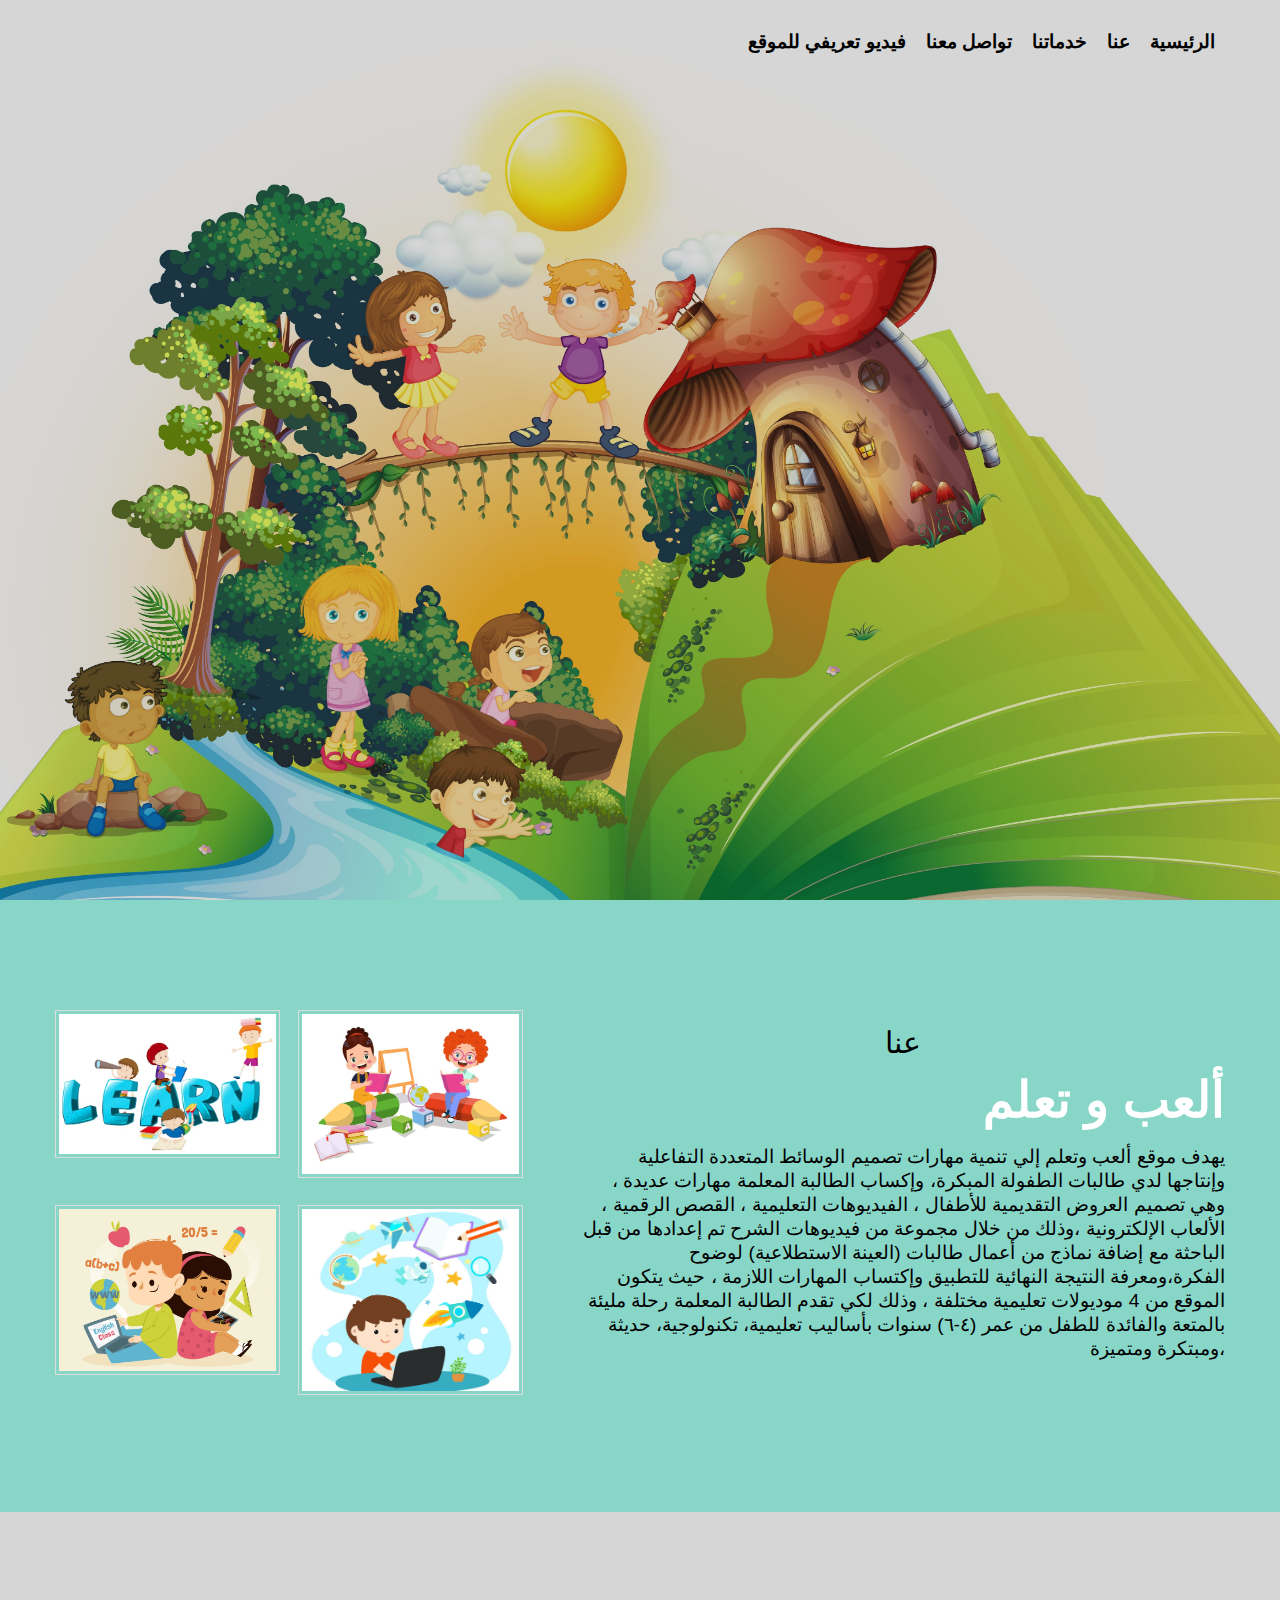
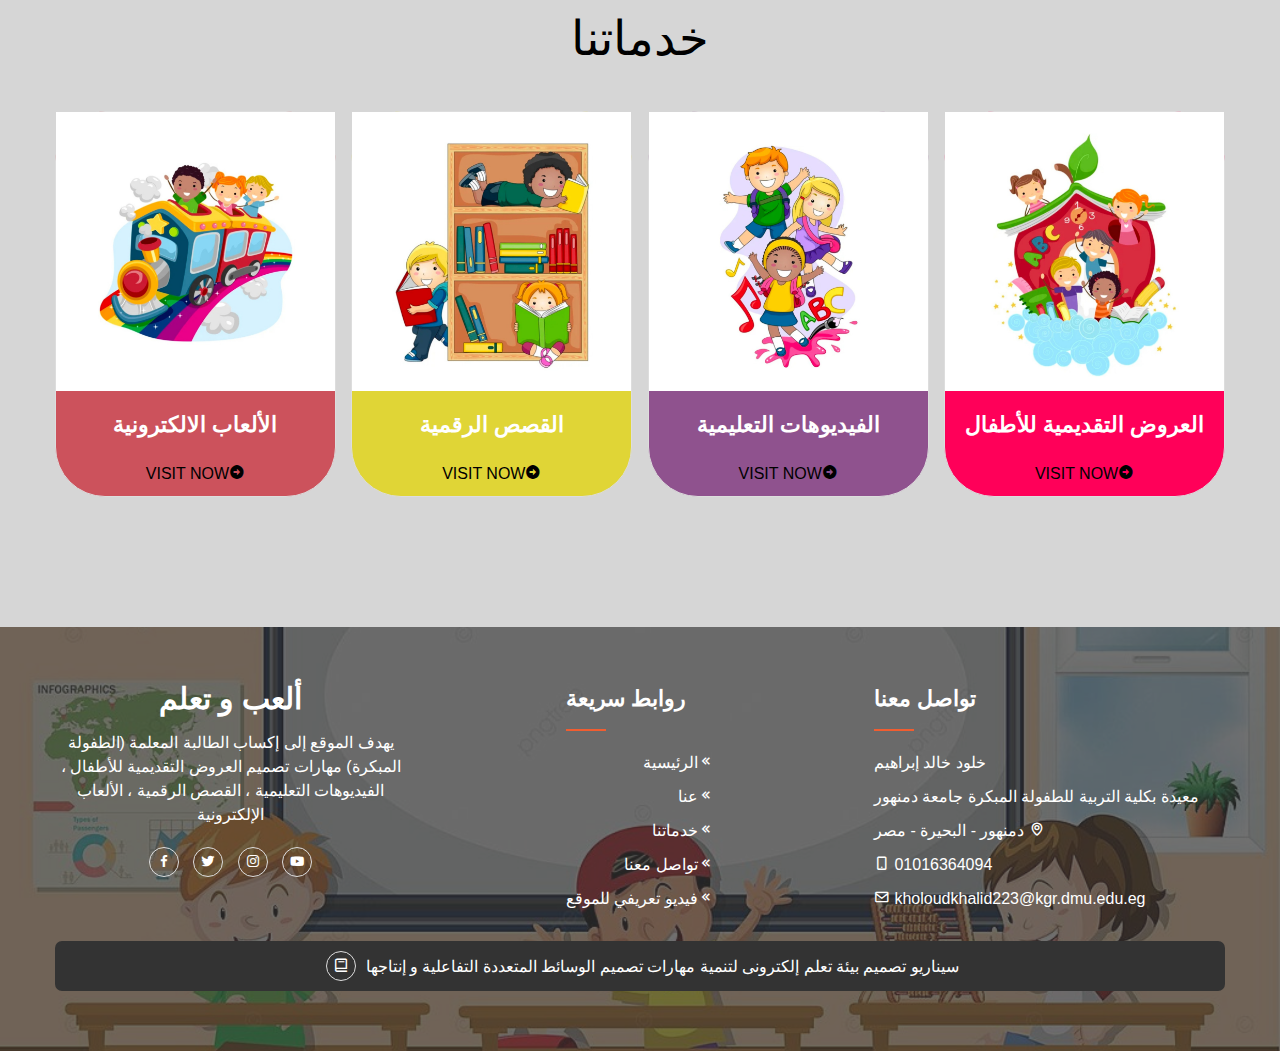
<file: index.html>
<!DOCTYPE html>
<html lang="en">

<head>
    <meta charset="UTF-8">
    <meta name="viewport" content="width=device-width, initial-scale=1.0">
    <title>ألعب و تعلم</title>
    <!--main style sheet-->
    <link rel="stylesheet" href="style.css">
    <meta http-equiv="X-UA-Compatible" content="IE=edge">
    <link href='https://unpkg.com/boxicons@2.1.4/css/boxicons.min.css' rel='stylesheet'>
</head>

<body>
    <!--Start Header-area-->

    <header class="header-area">
        <div class="container">
            <div class="header" style="direction: rtl;">
                <ul>
                    <li><a href="#Home" data-trans="Home">الرئيسية</a></li>
                    <li><a href="#About" data-trans="About Us">عنا</a></li>
                    <li><a href="#Packages" data-trans="Our Packages">خدماتنا</a></li>
                    <li><a href="#Footer" data-trans="Contact Us">تواصل معنا</a></li>
                    <li><a href="https://drive.google.com/file/d/1Joyrtr_Kj7HO9suCcjnVt-GCUegRH16y/view?usp=drivesdk" target="_blank" data-trans="Introductory video">فيديو تعريفي للموقع</a></li>
                </ul>
            </div>
        </div>
    </header>
    <!--End Header-area-->

    <!-- Start Bannar-area -->
    <section class="bannar-area" id="Home">
        <div class="container">
            <div class="img2"></div>
            <div class="bannar">
            </div>
        </div>
    </section>
    <!-- End Bannar-area -->

    <!-- Start About-area -->
    <section class="about-area" id="About">
        <div class="container">
            <div class="about">
                <div class="about-img">
                    <div class="single-about">
                        <img src="img/about-1.jpg" alt="">
                    </div>
                    <div class="single-about">
                        <img src="img/about-2.jpg" alt="">
                    </div>
                    <div class="single-about">
                        <img src="img/about-3.jpg" alt="">
                    </div>
                    <div class="single-about">
                        <img src="img/about-4.jpg" alt="">
                    </div>
                </div>
                <div class="about-content">
                    <span data-trans="4">عنا</span>
                    <h4 data-trans="5">ألعب و تعلم</h4>
                    <p data-trans="6">
                        يهدف موقع ألعب وتعلم إلي تنمية مهارات تصميم الوسائط المتعددة التفاعلية وإنتاجها لدي طالبات
                        الطفولة المبكرة، وإكساب الطالبة المعلمة مهارات عديدة
                        ، وهي تصميم العروض التقديمية للأطفال ،
                        الفيديوهات التعليمية ، القصص الرقمية ، الألعاب الإلكترونية
                        ،وذلك من خلال مجموعة من فيديوهات الشرح تم إعدادها من قبل الباحثة مع إضافة نماذج من أعمال
                        طالبات (العينة الاستطلاعية) لوضوح الفكرة،ومعرفة النتيجة النهائية للتطبيق وإكتساب المهارات اللازمة ، حيث يتكون
                        الموقع من 4 موديولات تعليمية مختلفة
                        ، وذلك لكي تقدم الطالبة المعلمة رحلة مليئة بالمتعة والفائدة للطفل من عمر (٤-٦) سنوات بأساليب
                        تعليمية، تكنولوجية، حديثة ،ومبتكرة ومتميزة
                    </p>
                    <p data-trans="7"></p>
                </div>
            </div>
        </div>
    </section>
    <!-- End About-area -->

    <!-- Start Packages-area -->
    <section class="package-area" id="Packages">
        <div class="container">
            <div class="section-title">
                <p data-trans="11">خدماتنا</p>
            </div>
            <div class="packages">
                <div class="single-package" style="background-color: #cc525c;color: white; flex-basis: 24%;">
                    <img src="img/games.png" alt="">
                    <h4 data-trans="13">الألعاب الالكترونية</h4>
                    <a href="games.html" style="color: black;">Visit Now<i class='bx bxs-right-arrow-circle'></i></a>
                </div>
                <div class="single-package" style="background-color: #e0d536;color: white; flex-basis: 24%;">
                    <img src="img/digital stories.png" alt="">
                    <h4 data-trans="13">القصص الرقمية</h4>
                    <a href="stories.html" style="color: black;">Visit Now<i class='bx bxs-right-arrow-circle'></i></a>
                </div>
                <div class="single-package" style="background-color: #8f528e;color: white; flex-basis: 24%;">
                    <img src="img/educational videos.png" alt="">
                    <h4 data-trans="13">الفيديوهات التعليمية</h4>
                    <a href="videos.html" style="color: black;">Visit Now<i class='bx bxs-right-arrow-circle'></i></a>
                </div>
                <div class="single-package" style="background-color: #ff0059;color: white; flex-basis: 24%;">
                    <img src="img/presentations.png" alt="">
                    <h4 data-trans="13">العروض التقديمية للأطفال</h4>
                    <a href="Presentations.html" style="color: black;">Visit Now<i
                            class='bx bxs-right-arrow-circle'></i></a>
                </div>
            </div>
        </div>
    </section>
    <!-- End Packages-area -->

    <!-- Start footer-area -->
    <footer class="footer-area" id="Footer">
        <div class="container">
            <div class="footer">
                <div class="single-footer">
                    <h2 data-trans="21">ألعب و تعلم</h2>
                    <p data-trans="19">يهدف الموقع إلى إكساب الطالبة المعلمة (الطفولة المبكرة) مهارات تصميم العروض التقديمية للأطفال ،
                        الفيديوهات التعليمية ، القصص الرقمية ، الألعاب الإلكترونية</p>
                    <div class="footer-social">
                        <a href="https://www.facebook.com/kholod.khaled.393950?mibextid=vk8aRt" target="_blank">
                            <i class='bx bxl-facebook'></i>
                        </a>
                        <a href="https://x.com/Kholoud93347160?t=yGbBe8xiLtDwp_ZoQj2hbQ&s=08" target="_blank">
                            <i class='bx bxl-twitter'></i>
                        </a>
                        <a href="https://instagram.com/kholoud_khalid223?igshid=OGQ5ZDc2ODk2ZA==" target="_blank">
                            <i class='bx bxl-instagram'></i>
                        </a>
                        <a href="https://youtube.com/@kh-lwm-kgr?si=tAsbT0WhSsWoIZA2" target="_blank">
                            <i class='bx bxl-youtube'></i>
                        </a>
                    </div>
                </div>
                <div class="single-footer">
                    <h4 data-trans="22">روابط سريعة</h4>
                    <ul style="text-align: right;">
                        <li><a href="#Home">الرئيسية<i class='bx bx-chevrons-left'></i></a></li>
                        <li><a href="#About">عنا<i class='bx bx-chevrons-left'></i></a></li>
                        <li><a href="#Packages">خدماتنا<i class='bx bx-chevrons-left'></i></a></li>
                        <li><a href="#Footer">تواصل معنا<i class='bx bx-chevrons-left'></i></a></li>
                        <li><a href="https://drive.google.com/file/d/1Joyrtr_Kj7HO9suCcjnVt-GCUegRH16y/view?usp=drivesdk" target="_blank" data-trans="Introductory video">فيديو تعريفي للموقع<i class='bx bx-chevrons-left'></i></a></li>
                    </ul>
                </div>
                <div class="single-footer">
                    <h4 data-trans="24">تواصل معنا</h4>
                    <ul>
                        <li>خلود خالد إبراهيم</li>
                        <li>معيدة بكلية التربية للطفولة المبكرة جامعة دمنهور</li>
                        <li>دمنهور - البحيرة - مصر <i class='bx bx-map'></i></li>
                        <li><i class='bx bx-mobile-alt'></i> 01016364094</li>
                        <li><i class='bx bx-envelope'></i> kholoudkhalid223@kgr.dmu.edu.eg</li>
                    </ul>
                </div>
            </div>
            <p class="copy" style="direction: rtl;"> سيناريو تصميم بيئة تعلم إلكترونى لتنمية مهارات تصميم الوسائط المتعددة التفاعلية و إنتاجها
                <a style="color: #fff;
                border: 1px solid #ddd;
                width: 30px;
                height: 30px;
                line-height: 30px;
                display: inline-block;
                border-radius: 50%;
                margin: 0 5px;" href="https://drive.google.com/file/d/1HTTnBUhbffhGqlJY2qFpBCZoE640VE4h/view?usp=drive_link"
                    target="_blank">
                    <i class='bx bx-book'></i>
                </a>
            </p>
        </div>
    </footer>
    <!-- End footer-area -->
</body>

</html>
</file>
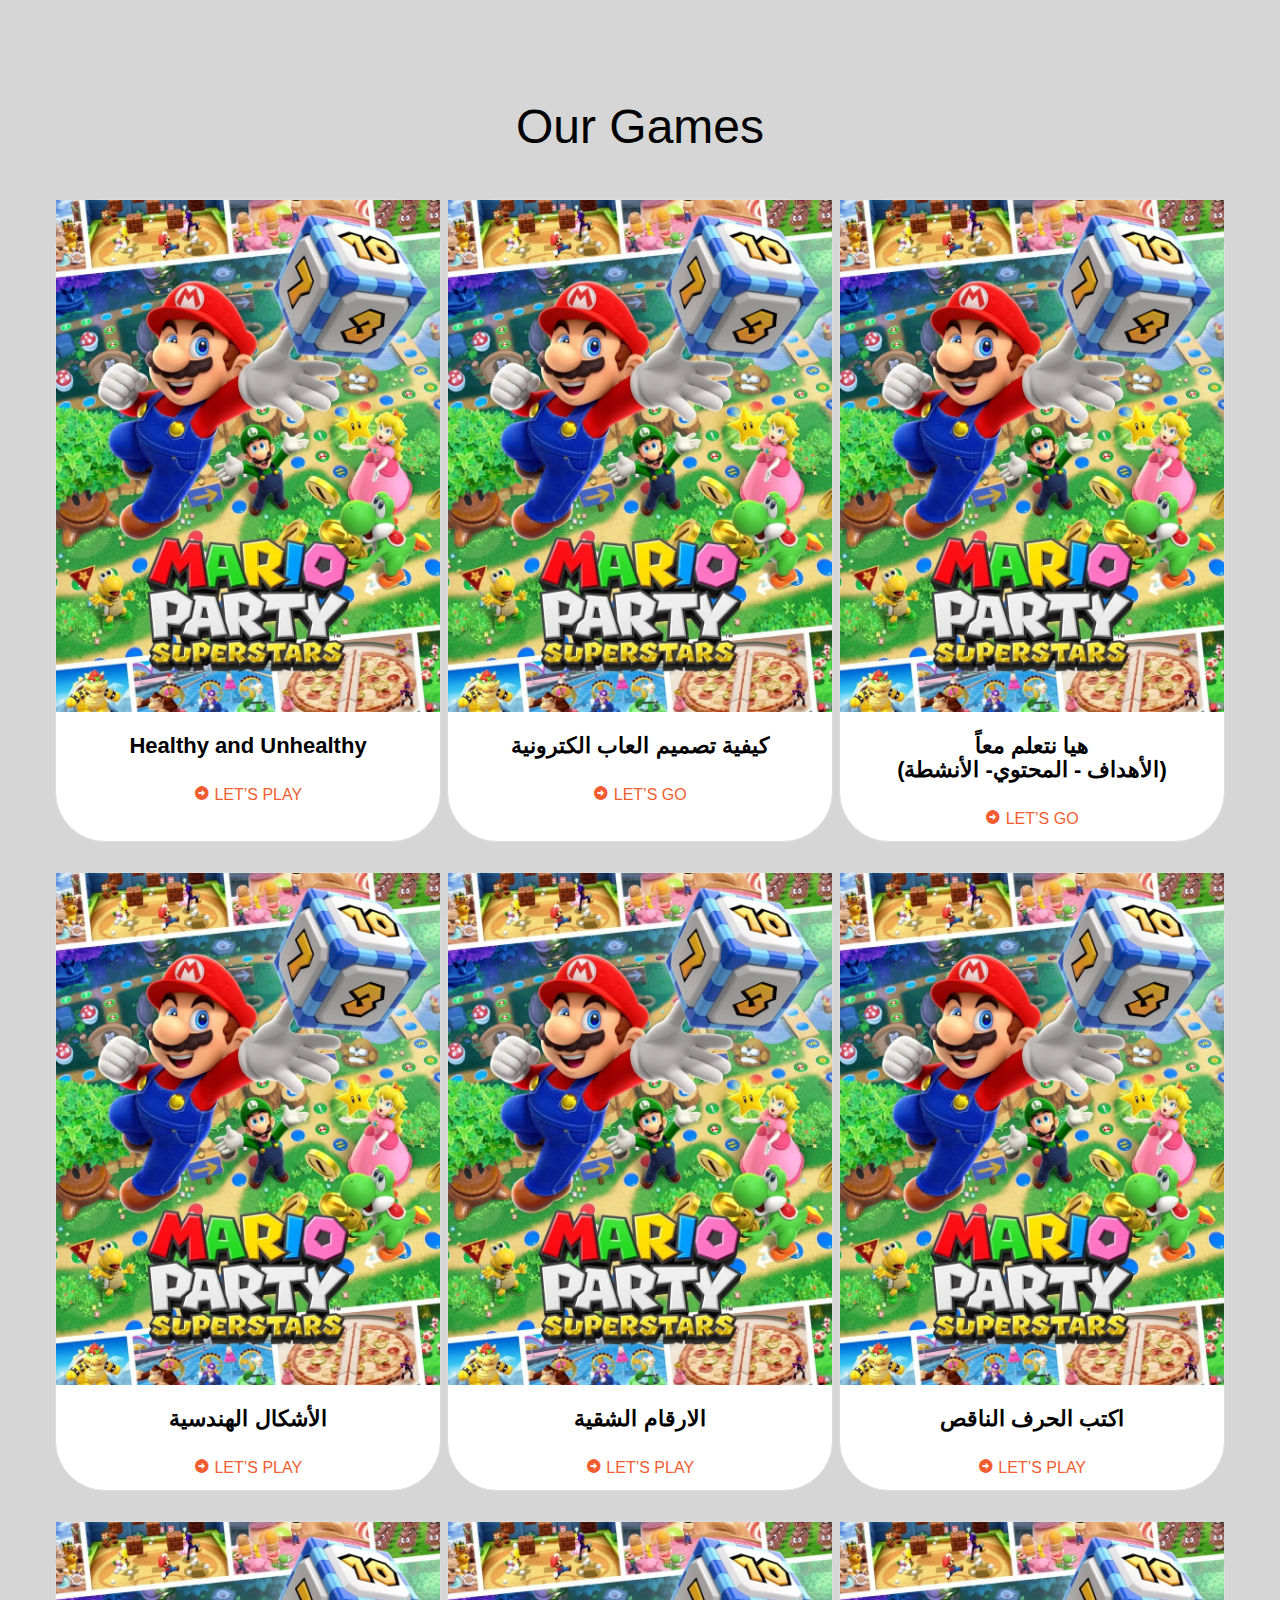
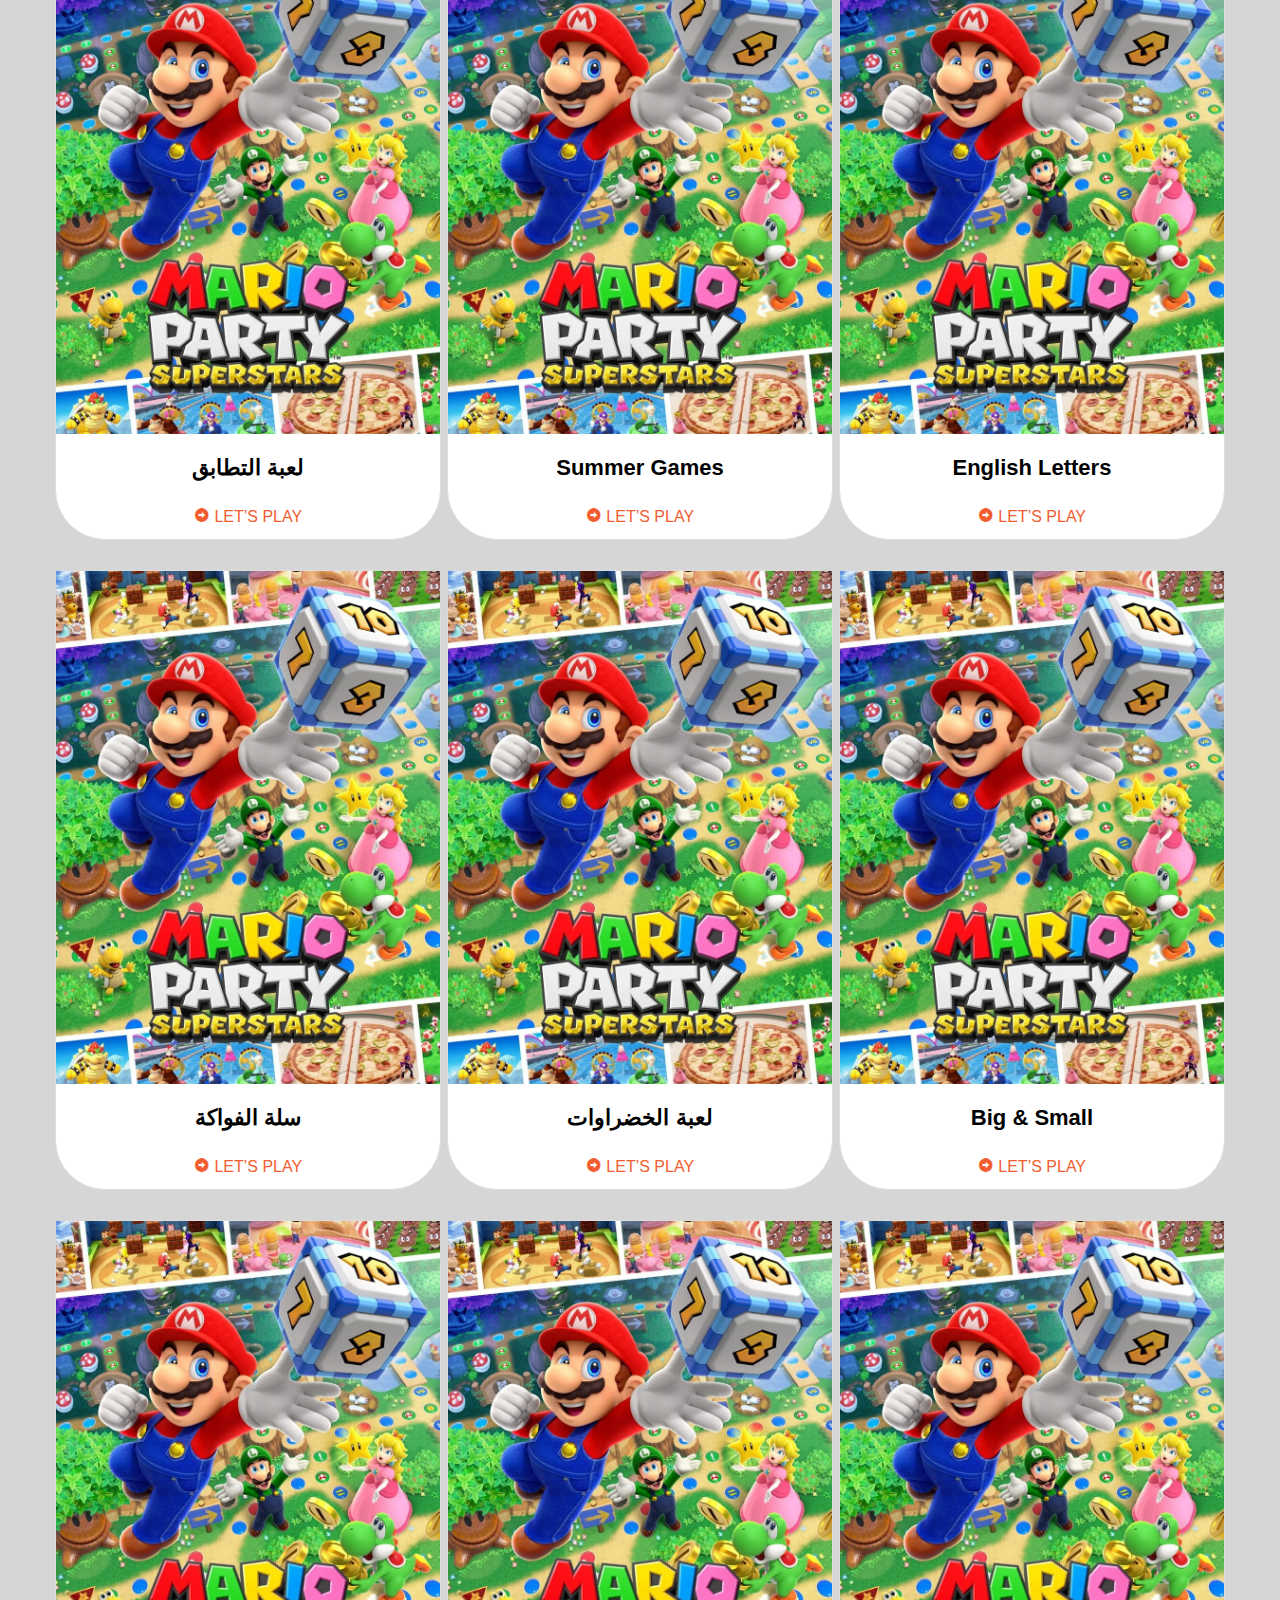
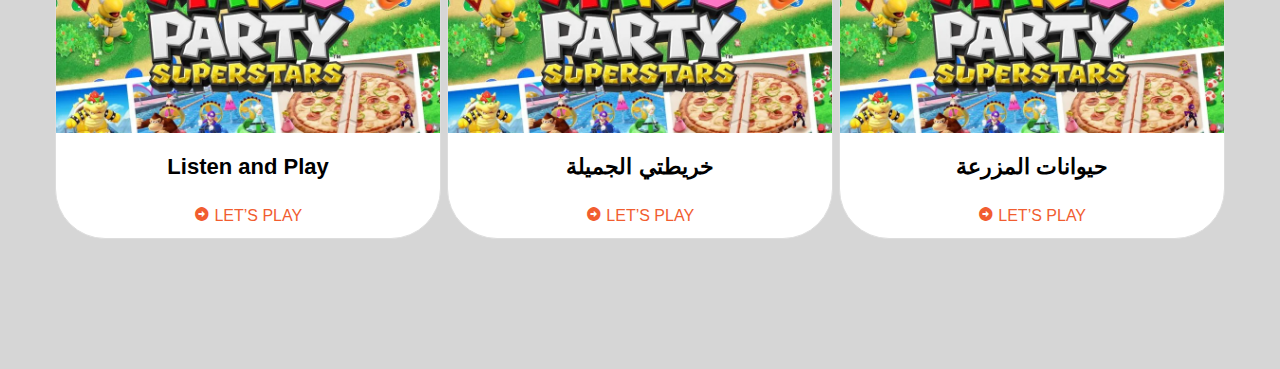
<file: games.html>
<!DOCTYPE html>
<html lang="en">

<head>
    <meta charset="UTF-8">
    <meta name="viewport" content="width=device-width, initial-scale=1.0">
    <title>Games</title>
        <!--main style sheet-->
        <link rel="stylesheet" href="style.css">
        <meta http-equiv="X-UA-Compatible" content="IE=edge">
        <link href='https://unpkg.com/boxicons@2.1.4/css/boxicons.min.css' rel='stylesheet'>
</head>

<body style="direction: rtl;">
    <!--Start Games-Area -->
    <section class="package-area" id="Packages">
        <div class="container">
            <div class="section-title">
                <p data-trans="11">Our Games</p>
            </div>
            <div class="packages">
                <div class="single-package">
                    <img src="img/game-cover.webp" alt="">
                    <h4>هيا نتعلم معاً <br>
                        (الأهداف - المحتوي- الأنشطة)</h4>
                    <a target="_blank" 
                        href="https://drive.google.com/file/d/1HNR30OmfZHfqM8WhanAarcYnqZce0Pth/view?usp=drive_link">Let’s Go
                        <i class='bx bxs-right-arrow-circle'></i></a>
                </div>
                <div class="single-package">
                    <img src="img/game-cover.webp" alt="">
                    <h4>كيفية تصميم العاب الكترونية</h4>
                    <a target="_blank" href="https://youtu.be/mSo4OCktDo8?si=AOH9CPbkIKxaxmnq">Let’s Go
                        <i class='bx bxs-right-arrow-circle'></i></a>
                </div>
                <div class="single-package">
                    <img src="img/game-cover.webp" alt="">
                    <h4>Healthy and Unhealthy</h4>
                    <a target="_blank" href="https://wordwall.net/ar/embed/bbcf0f201bef4780976a0bf39fc0c984?themeId=52&templateId=2&fontStackId=2">Let’s Play
                        <i class='bx bxs-right-arrow-circle'></i></a>
                </div>
                <div class="single-package">
                    <img src="img/game-cover.webp" alt="">
                    <h4>اكتب الحرف الناقص</h4>
                    <a target="_blank" href="https://wordwall.net/embed/87bbcce315074f4f8c25488dc11e3fb7?themeId=21&templateId=69&fontStackId=0">Let’s Play
                        <i class='bx bxs-right-arrow-circle'></i></a>
                </div>
                <div class="single-package">
                    <img src="img/game-cover.webp" alt="">
                    <h4>الارقام الشقية</h4>
                    <a target="_blank" href="https://wordwall.net/embed/7eae04a44af64dea9202741d1acb62a6?themeId=58&templateId=46&fontStackId=0">Let’s Play
                        <i class='bx bxs-right-arrow-circle'></i></a>
                </div>
                <div class="single-package">
                    <img src="img/game-cover.webp" alt="">
                    <h4>الأشكال الهندسية</h4>
                    <a target="_blank" href="https://wordwall.net/ar/resource/70500885">Let’s Play
                        <i class='bx bxs-right-arrow-circle'></i></a>
                </div>
                <div class="single-package">
                    <img src="img/game-cover.webp" alt="">
                    <h4>English Letters</h4>
                    <a target="_blank" href="https://wordwall.net/ar/embed/2524d682ca25414c8479e34f77b90e58?themeId=46&templateId=73&fontStackId=0">Let’s Play
                        <i class='bx bxs-right-arrow-circle'></i></a>
                </div>
                <div class="single-package">
                    <img src="img/game-cover.webp" alt="">
                    <h4>Summer Games</h4>
                    <a target="_blank" href="https://wordwall.net/resource/70533262">Let’s Play
                        <i class='bx bxs-right-arrow-circle'></i></a>
                </div>
                <div class="single-package">
                    <img src="img/game-cover.webp" alt="">
                    <h4>لعبة التطابق</h4>
                    <a target="_blank" href="https://wordwall.net/embed/b1a8c08ad94d4f8baed72489d3ed0c70?themeId=42&templateId=25&fontStackId=1">Let’s Play
                        <i class='bx bxs-right-arrow-circle'></i></a>
                </div>
                <div class="single-package">
                    <img src="img/game-cover.webp" alt="">
                    <h4>Big & Small</h4>
                    <a target="_blank" href="https://wordwall.net/ar/embed/30ca0c2724e745778c72cafcb3e75fa2?themeId=52&templateId=2&fontStackId=0">Let’s Play
                        <i class='bx bxs-right-arrow-circle'></i></a>
                </div>
                <div class="single-package">
                    <img src="img/game-cover.webp" alt="">
                    <h4>لعبة الخضراوات</h4>
                    <a target="_blank" href="https://wordwall.net/ar/embed/b5432d9aaee9431eb9f7971e7029baf3?themeId=52&templateId=38&fontStackId=0">Let’s Play
                        <i class='bx bxs-right-arrow-circle'></i></a>
                </div>
                <div class="single-package">
                    <img src="img/game-cover.webp" alt="">
                    <h4>سلة الفواكة</h4>
                    <a target="_blank" href="https://wordwall.net/ar/resource/70857964">Let’s Play
                        <i class='bx bxs-right-arrow-circle'></i></a>
                </div>
                <div class="single-package">
                    <img src="img/game-cover.webp" alt="">
                    <h4>حيوانات المزرعة</h4>
                    <a target="_blank" href="https://wordwall.net/ar/embed/d748c5716de6458a9120e2d251aff525?themeId=51&templateId=2&fontStackId=0">Let’s Play
                        <i class='bx bxs-right-arrow-circle'></i></a>
                </div>
                <div class="single-package">
                    <img src="img/game-cover.webp" alt="">
                    <h4>خريطتي الجميلة</h4>
                    <a target="_blank" href="https://wordwall.net/ar/embed/a3dafbc905854a55b07de5131c512fcb?themeId=41&templateId=22&fontStackId=0">Let’s Play
                        <i class='bx bxs-right-arrow-circle'></i></a>
                </div>
                <div class="single-package">
                    <img src="img/game-cover.webp" alt="">
                    <h4>Listen and Play</h4>
                    <a target="_blank" href="https://wordwall.net/ar/embed/028c6de727c44b54920782b3e1245a23?themeId=52&templateId=46&fontStackId=0">Let’s Play
                        <i class='bx bxs-right-arrow-circle'></i></a>
                </div>
            </div>
        </div>
    </section>
    <!--End Games-Area -->


</body>

</html>
</file>
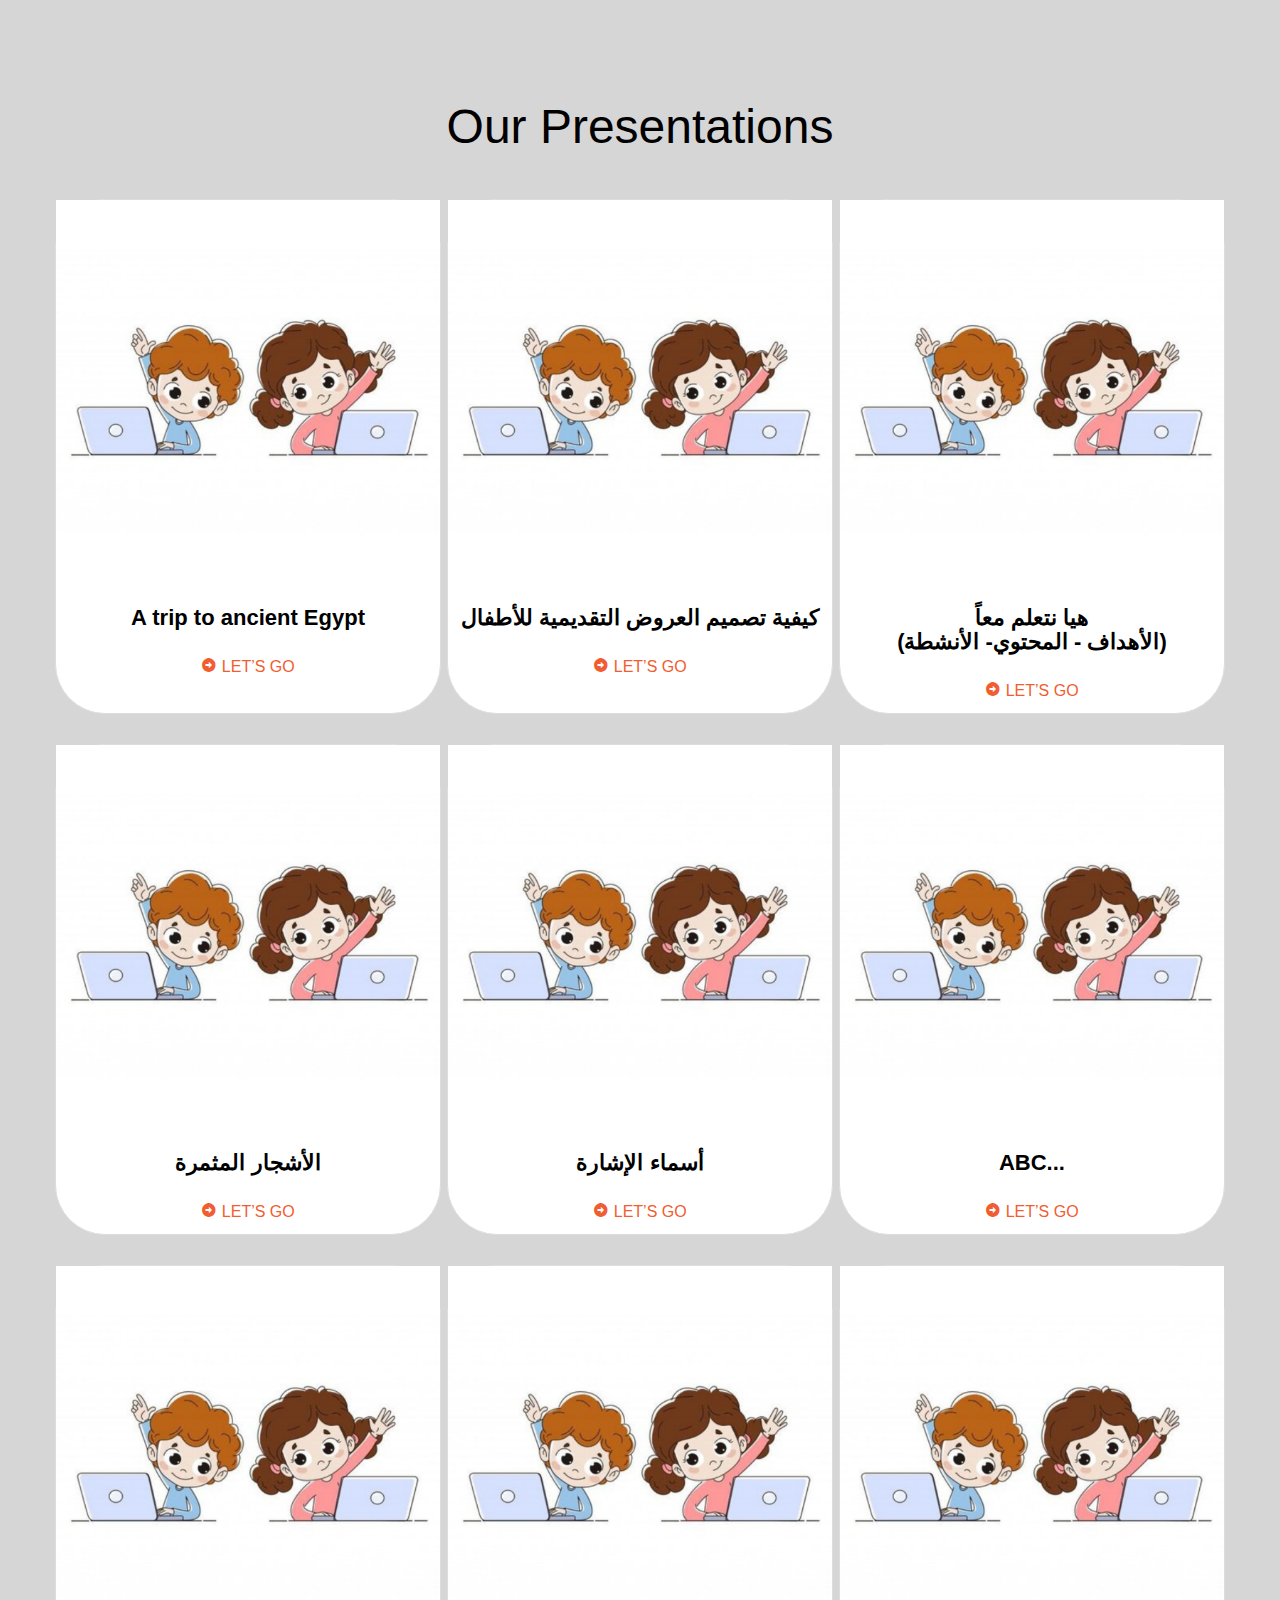
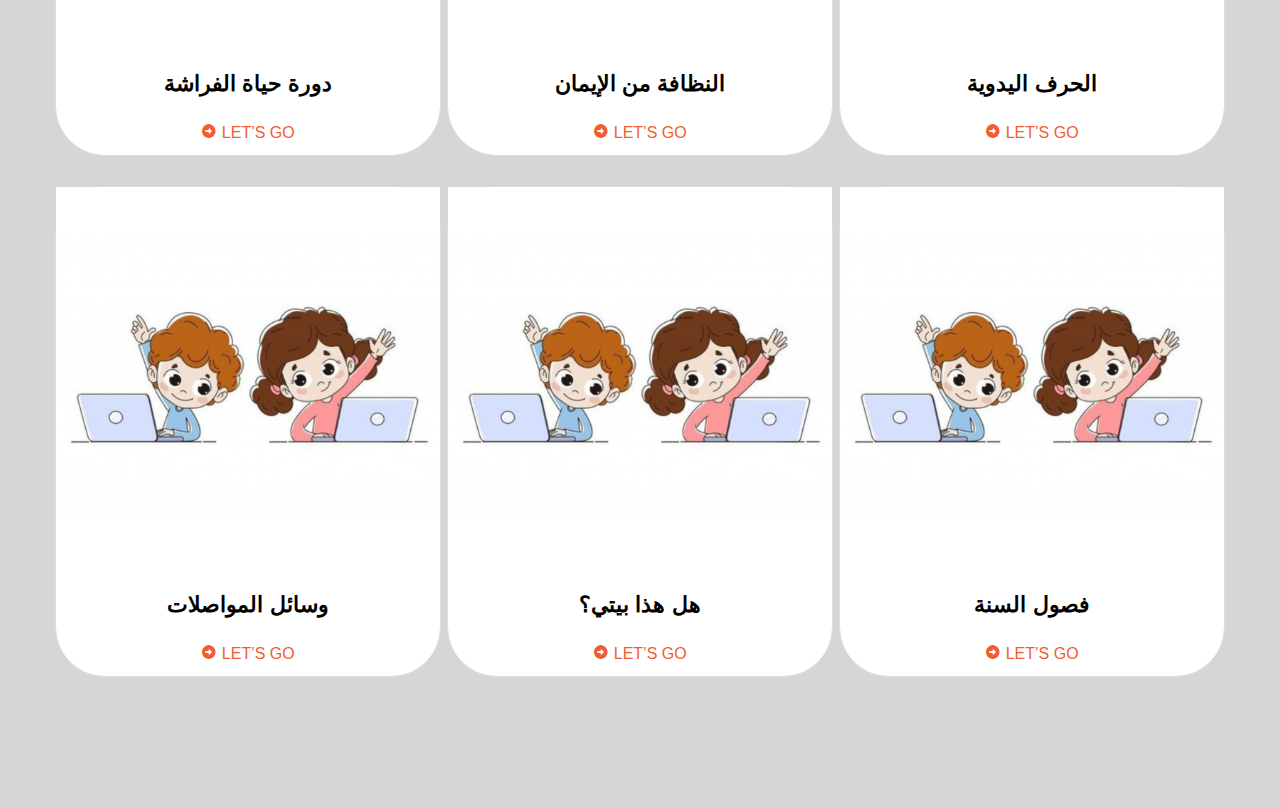
<file: Presentations.html>
<!DOCTYPE html>
<html lang="en">

<head>
    <meta charset="UTF-8">
    <meta name="viewport" content="width=device-width, initial-scale=1.0">
    <title>Presentations</title>
    <!--main style sheet-->
    <link rel="stylesheet" href="style.css">
    <meta http-equiv="X-UA-Compatible" content="IE=edge">
    <link href='https://unpkg.com/boxicons@2.1.4/css/boxicons.min.css' rel='stylesheet'>
</head>

<body style="direction: rtl;">
    <!--Start Presentations-Area -->
    <section class="package-area" id="Packages">
        <div class="container">
            <div class="section-title">
                <p data-trans="11">Our Presentations</p>
            </div>
            <div class="packages">
                <div class="single-package">
                    <img src="img/presentations-cover.png" alt="">
                    <h4>هيا نتعلم معاً <br>
                        (الأهداف - المحتوي- الأنشطة)</h4>
                    <a target="_blank"
                        href="https://drive.google.com/file/d/1HGlCU_vyTzejsrFtVS4-0kYvVvIjb7Ov/view?usp=drive_link">Let’s Go
                        <i class='bx bxs-right-arrow-circle'></i></a>
                </div>
                <div class="single-package">
                    <img src="img/presentations-cover.png" alt="">
                    <h4>كيفية تصميم العروض التقديمية للأطفال</h4>
                    <a target="_blank" href="https://youtu.be/sHI4RgN8mls?si=O3UPru62qWjcPtu9">Let’s Go
                        <i class='bx bxs-right-arrow-circle'></i></a>
                </div>
                <div class="single-package">
                    <img src="img/presentations-cover.png" alt="">
                    <h4>A trip to ancient Egypt</h4>
                    <a href="https://docs.google.com/presentation/d/1bR7opguFXKMF28KVgy-iJnSNZbpKZR__/edit?usp=drive_link&ouid=101078263702629417417&rtpof=true&sd=true">Let’s Go
                        <i class='bx bxs-right-arrow-circle'></i></a>
                </div>
                <div class="single-package">
                    <img src="img/presentations-cover.png" alt="">
                    <h4>...ABC</h4>
                    <a href="https://docs.google.com/presentation/d/1b8DQtg_pnn6iCI8foHRlfkQm_RJCOABS/edit?usp=drive_link">Let’s Go
                        <i class='bx bxs-right-arrow-circle'></i></a>
                </div>
                <div class="single-package">
                    <img src="img/presentations-cover.png" alt="">
                    <h4>أسماء الإشارة</h4>
                    <a href="https://docs.google.com/presentation/d/1bK7htlafJWfG_XFuKN1L_1uFJqOPrPGH/edit?usp=drive_link">Let’s Go
                        <i class='bx bxs-right-arrow-circle'></i></a>
                </div>
                <div class="single-package">
                    <img src="img/presentations-cover.png" alt="">
                    <h4>الأشجار المثمرة</h4>
                    <a href="https://docs.google.com/presentation/d/1b8rwyjOh4YQexxC5x9ePiH8zMI-2s6uj/edit?usp=drive_link">Let’s Go
                        <i class='bx bxs-right-arrow-circle'></i></a>
                </div>
                <div class="single-package">
                    <img src="img/presentations-cover.png" alt="">
                    <h4>الحرف اليدوية</h4>
                    <a href="https://docs.google.com/presentation/d/1bEDeMWoV41TbsrzfnJM1DzsWvOkTtU7J/edit?usp=drive_link">Let’s Go
                        <i class='bx bxs-right-arrow-circle'></i></a>
                </div>
                <div class="single-package">
                    <img src="img/presentations-cover.png" alt="">
                    <h4>النظافة من الإيمان</h4>
                    <a href="https://docs.google.com/presentation/d/1bKGf8_VEw6q1f4QilDUkxM2p2-gomlJf/edit?usp=drive_link">Let’s Go
                        <i class='bx bxs-right-arrow-circle'></i></a>
                </div>
                <div class="single-package">
                    <img src="img/presentations-cover.png" alt="">
                    <h4>دورة حياة الفراشة</h4>
                    <a href="https://docs.google.com/presentation/d/1b5REJEvgWzhJTn7CoJt4wXAR28mFtLVo/edit?usp=drive_link">Let’s Go
                        <i class='bx bxs-right-arrow-circle'></i></a>
                </div>
                <div class="single-package">
                    <img src="img/presentations-cover.png" alt="">
                    <h4>فصول السنة</h4>
                    <a href="https://docs.google.com/presentation/d/1bEjhbJ851elE6gKPzQmwTQjHOPDqYPTe/edit?usp=drive_link">Let’s Go
                        <i class='bx bxs-right-arrow-circle'></i></a>
                </div>
                <div class="single-package">
                    <img src="img/presentations-cover.png" alt="">
                    <h4>هل هذا بيتي؟</h4>
                    <a href="https://docs.google.com/presentation/d/1bQXFSiCtBS-jCTk4y_RptQVzpgI4oj1h/edit?usp=drive_link">Let’s Go
                        <i class='bx bxs-right-arrow-circle'></i></a>
                </div>
                <div class="single-package">
                    <img src="img/presentations-cover.png" alt="">
                    <h4>وسائل المواصلات</h4>
                    <a href="https://docs.google.com/presentation/d/1axr3itvyH-ExEtr81njVPYd_K0QTLZlg/edit?usp=drive_link">Let’s Go
                        <i class='bx bxs-right-arrow-circle'></i></a>
                </div>
            </div>
        </div>
    </section>
    <!--End Presentations-Area -->


</body>

</html>
</file>
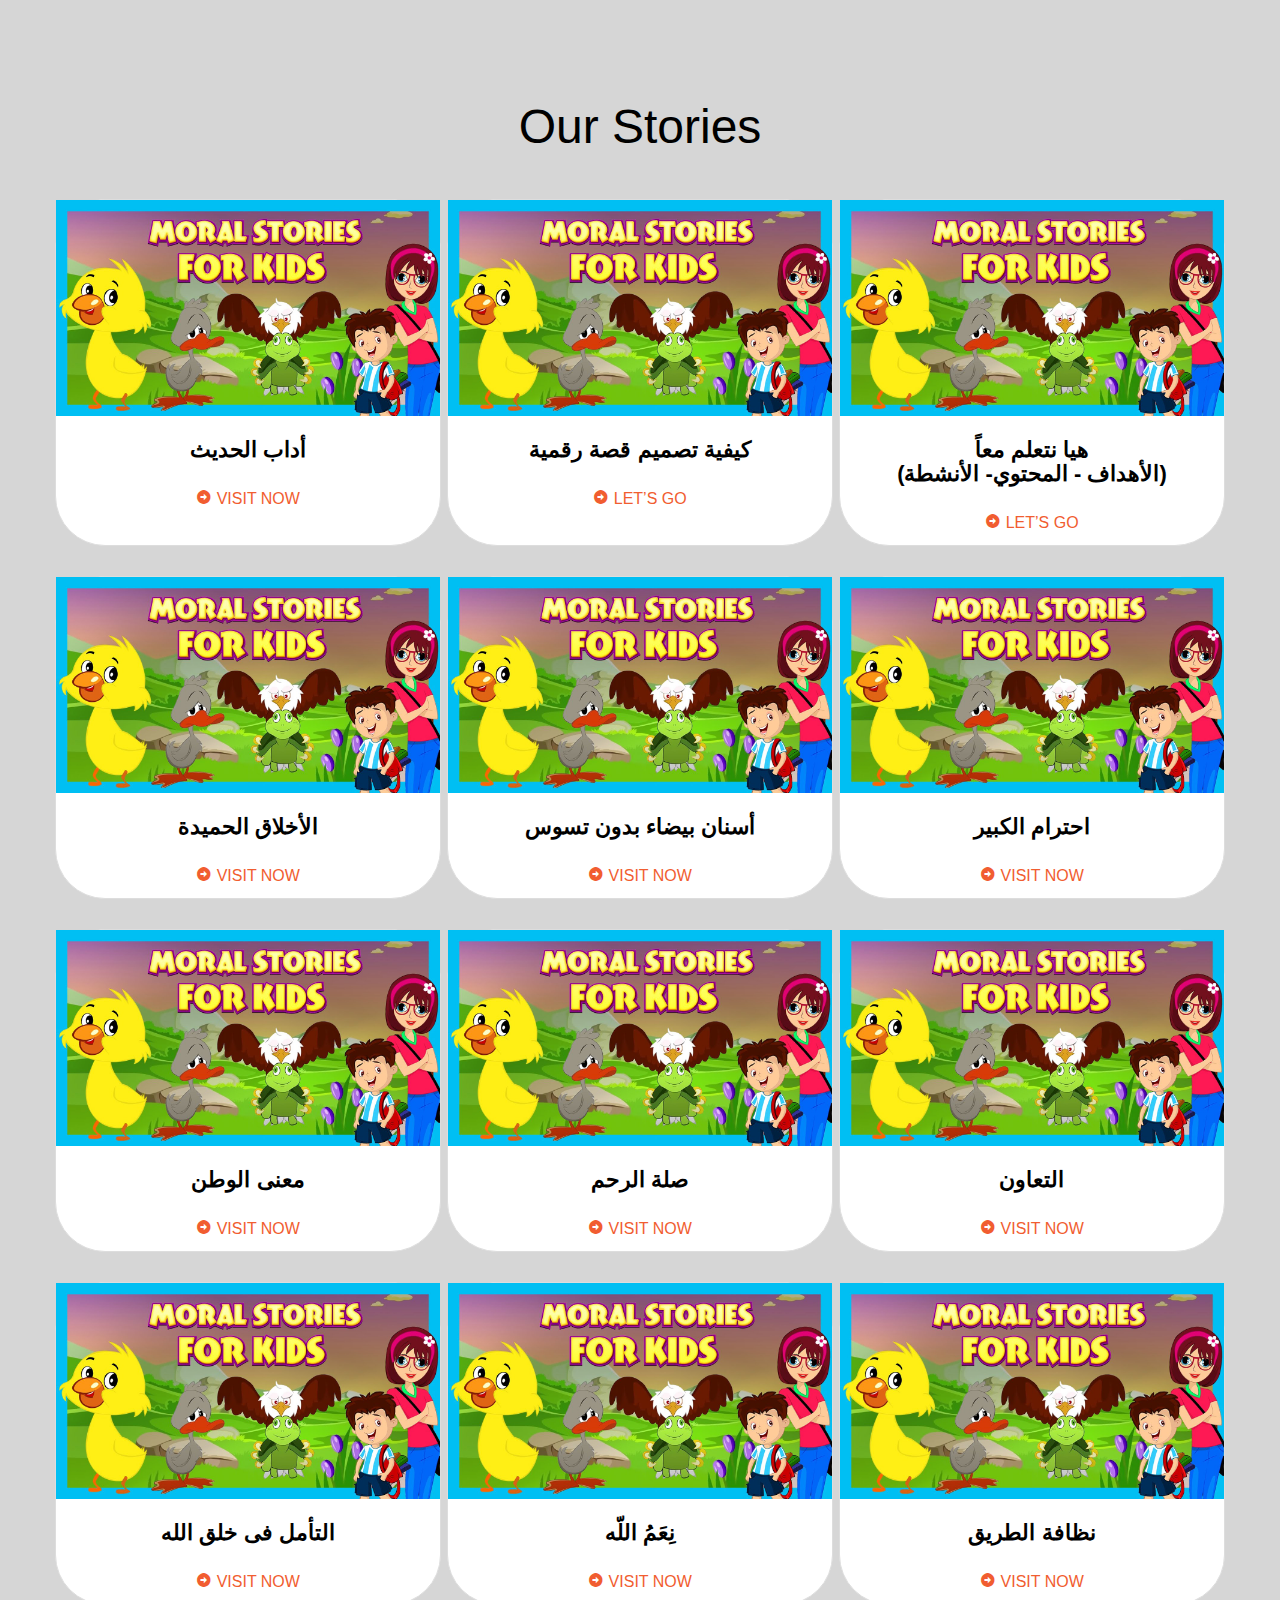
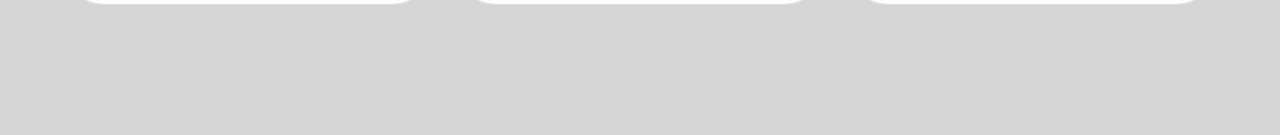
<file: stories.html>
<!DOCTYPE html>
<html lang="en">

<head>
    <meta charset="UTF-8">
    <meta name="viewport" content="width=device-width, initial-scale=1.0">
    <title>Digital Stories</title>
        <!--main style sheet-->
        <link rel="stylesheet" href="style.css">
        <meta http-equiv="X-UA-Compatible" content="IE=edge">
        <link href='https://unpkg.com/boxicons@2.1.4/css/boxicons.min.css' rel='stylesheet'>
</head>

<body style="direction: rtl;">
    <!--Start Stories-Area -->
    <section class="package-area" id="Packages">
        <div class="container">
            <div class="section-title">
                <p data-trans="11">Our Stories</p>
            </div>
            <div class="packages">
                <div class="single-package">
                    <img src="img/story-cover.jpg" alt="">
                    <h4>هيا نتعلم معاً <br>
                        (الأهداف - المحتوي- الأنشطة)</h4>
                    <a target="_blank" 
                        href="https://drive.google.com/file/d/1HEK6aTjE0GrwNkB31hN5f0eBUejcLz3p/view?usp=drive_link">Let’s Go
                        <i class='bx bxs-right-arrow-circle'></i></a>
                </div>
                <div class="single-package">
                    <img src="img/story-cover.jpg" alt="">
                    <h4>كيفية تصميم قصة رقمية</h4>
                    <a target="_blank" href="https://youtu.be/4Vvdy8uLqY8?si=YoHONSiCcF40Bgza">Let’s Go
                        <i class='bx bxs-right-arrow-circle'></i></a>
                </div>
                <div class="single-package">
                    <img src="img/story-cover.jpg" alt="">
                    <h4>أداب الحديث</h4>
                    <a href="https://drive.google.com/file/d/17rxBdOFX3IzXTFxrtKISMKtUn9PoLK-p/view?usp=drive_link">Visit Now
                        <i class='bx bxs-right-arrow-circle'></i></a>
                </div>
                <div class="single-package">
                    <img src="img/story-cover.jpg" alt="">
                    <h4>احترام الكبير</h4>
                    <a href="https://drive.google.com/file/d/17vlQ3x6CcizdAh672Xk_ufpg2ZT8Iabp/view?usp=drive_link">Visit Now
                        <i class='bx bxs-right-arrow-circle'></i></a>
                </div>
                <div class="single-package">
                    <img src="img/story-cover.jpg" alt="">
                    <h4>أسنان بيضاء بدون تسوس</h4>
                    <a href="https://drive.google.com/file/d/17xCUa5GBbTGBomLaNVw8P4-LNTrD8ZoA/view?usp=drive_link">Visit Now
                        <i class='bx bxs-right-arrow-circle'></i></a>
                </div>
                <div class="single-package">
                    <img src="img/story-cover.jpg" alt="">
                    <h4>الأخلاق الحميدة</h4>
                    <a href="https://drive.google.com/file/d/17sALiurzdPdIAwnU3JTmOpQiINyCX36k/view?usp=drive_link">Visit Now
                        <i class='bx bxs-right-arrow-circle'></i></a>
                </div>
                <div class="single-package">
                    <img src="img/story-cover.jpg" alt="">
                    <h4>التعاون</h4>
                    <a href="https://drive.google.com/file/d/17xAn5j1Uf58ZOzykLJjIy-My1bx8A_LQ/view?usp=drive_link">Visit Now
                        <i class='bx bxs-right-arrow-circle'></i></a>
                </div>
                <div class="single-package">
                    <img src="img/story-cover.jpg" alt="">
                    <h4>صلة الرحم</h4>
                    <a href="https://drive.google.com/file/d/17pCisRhi1gNTHhiEcu7KzsSYgHK-8yWd/view?usp=drive_link">Visit Now
                        <i class='bx bxs-right-arrow-circle'></i></a>
                </div>
                <div class="single-package">
                    <img src="img/story-cover.jpg" alt="">
                    <h4>معنى الوطن</h4>
                    <a href="https://drive.google.com/file/d/17_hjh7E5YWQxBtC_ReUdDFMJ2MOTa-Ou/view?usp=drive_link">Visit Now
                        <i class='bx bxs-right-arrow-circle'></i></a>
                </div>
                <div class="single-package">
                    <img src="img/story-cover.jpg" alt="">
                    <h4>نظافة الطريق</h4>
                    <a href="https://drive.google.com/file/d/1E-DM3BIrK9FZnzrku9BQeQ178_7pHm9r/view?usp=drive_link">Visit Now
                        <i class='bx bxs-right-arrow-circle'></i></a>
                </div>
                <div class="single-package">
                    <img src="img/story-cover.jpg" alt="">
                    <h4>نِعَمُ اللّه</h4>
                    <a href="https://drive.google.com/file/d/1E0CsDYGAp_9Bgxpmx4ulk2ggWTv0MHbt/view?usp=drive_link">Visit Now
                        <i class='bx bxs-right-arrow-circle'></i></a>
                </div>
                <div class="single-package">
                    <img src="img/story-cover.jpg" alt="">
                    <h4>التأمل فى خلق الله</h4>
                    <a href="https://drive.google.com/file/d/1c3DvQY1-MbpOZCchhNTw08mP49ClSTRv/view?usp=drive_link">Visit Now
                        <i class='bx bxs-right-arrow-circle'></i></a>
                </div>
            </div>
        </div>
    </section>
    <!--End Stories-Area -->


</body>

</html>
</file>
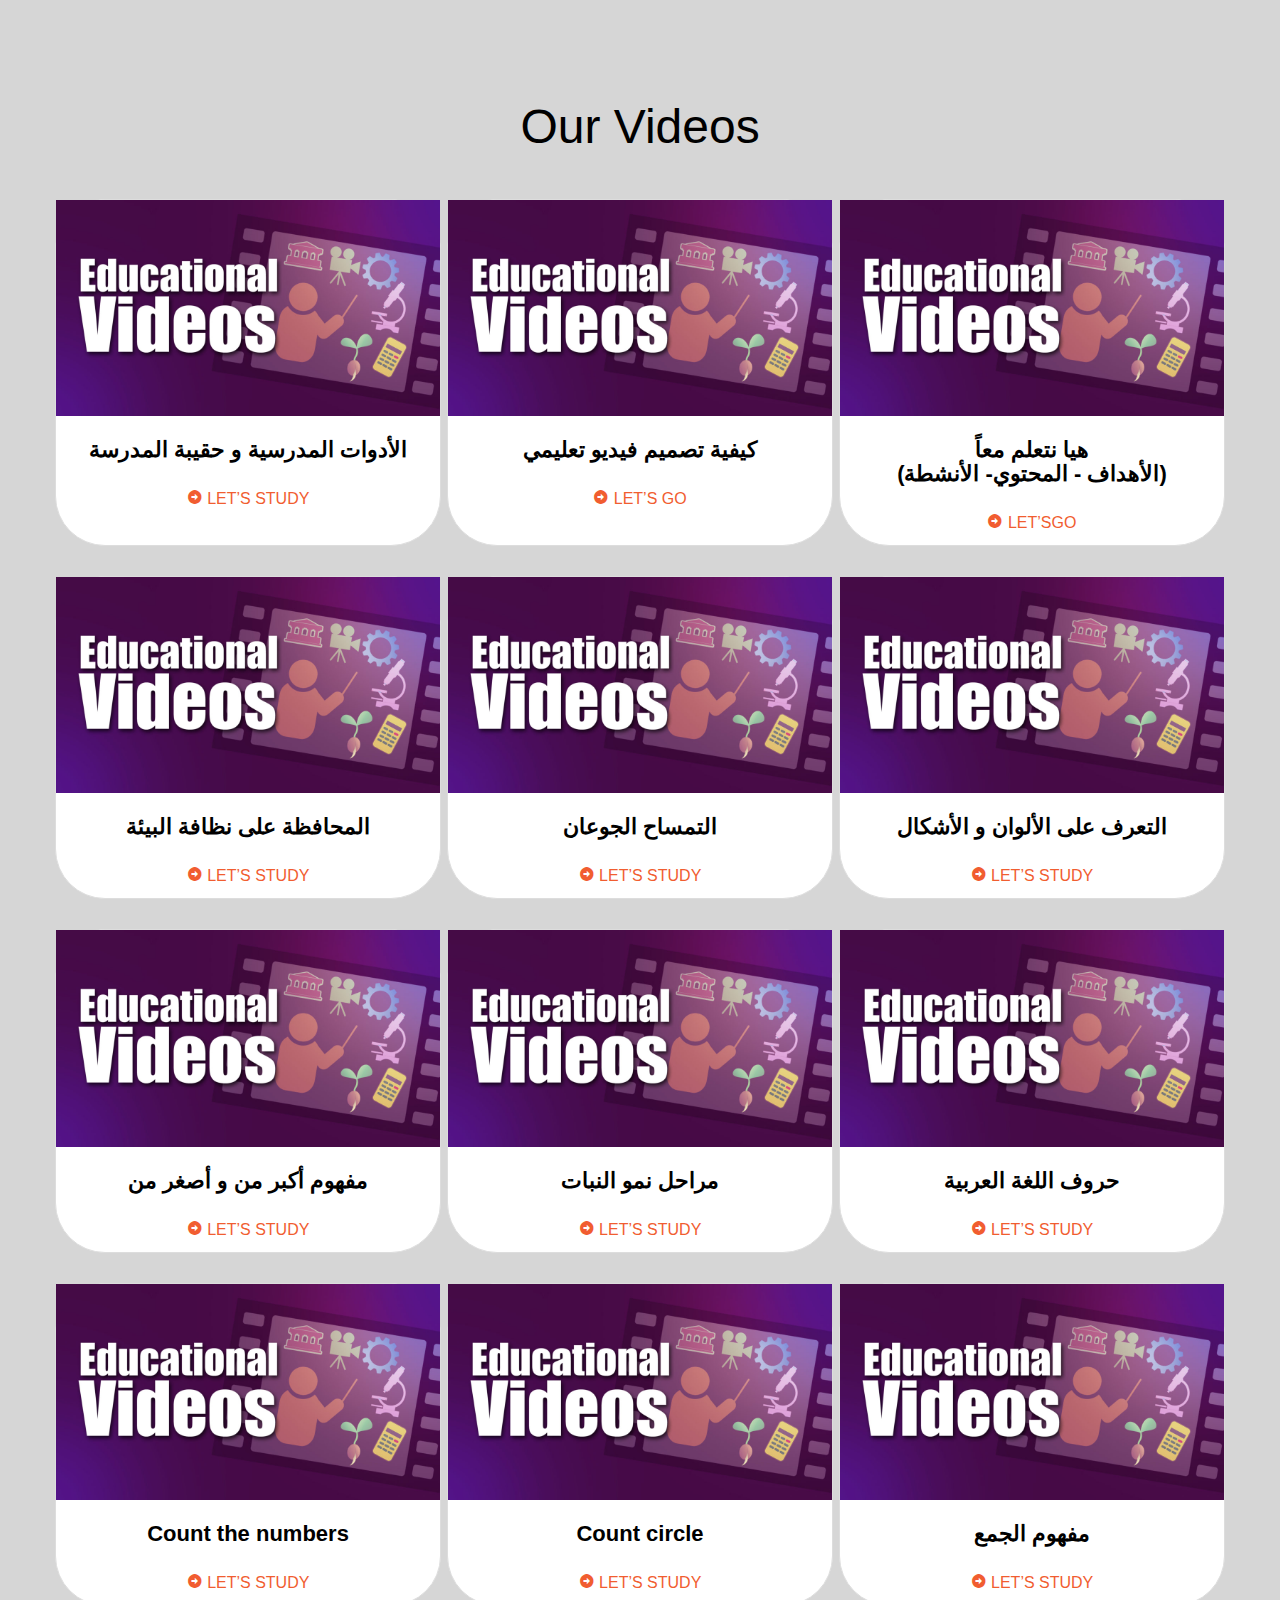
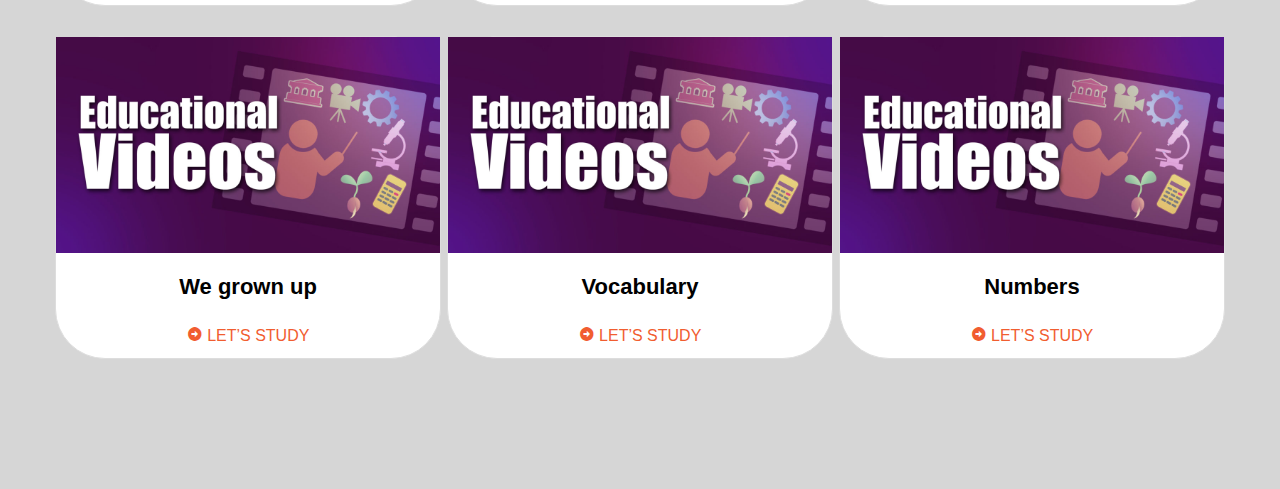
<file: videos.html>
<!DOCTYPE html>
<html lang="en">

<head>
    <meta charset="UTF-8">
    <meta name="viewport" content="width=device-width, initial-scale=1.0">
    <title>Educational Videos</title>
    <!--main style sheet-->
    <link rel="stylesheet" href="style.css">
    <meta http-equiv="X-UA-Compatible" content="IE=edge">
    <link href='https://unpkg.com/boxicons@2.1.4/css/boxicons.min.css' rel='stylesheet'>
</head>

<body style="direction: rtl;">
    <!--Start Videos-Area -->
    <section class="package-area" id="Packages">
        <div class="container">
            <div class="section-title">
                <p data-trans="11">Our Videos</p>
            </div>
            <div class="packages">
                <div class="single-package">
                    <img src="img/videos-cover.jpg" alt="">
                    <h4>هيا نتعلم معاً <br>
                        (الأهداف - المحتوي- الأنشطة)</h4>
                    <a target="_blank"
                        href="https://drive.google.com/file/d/1HKuFNKeNat3HX60XF012KvO7P0U153gv/view?usp=drive_link">Let’sGo
                        <i class='bx bxs-right-arrow-circle'></i></a>
                </div>
                <div class="single-package">
                    <img src="img/videos-cover.jpg" alt="">
                    <h4>كيفية تصميم فيديو تعليمي</h4>
                    <a target="_blank" href="https://youtu.be/qC1tDjUXWVM?si=-jCq3bwnY37R7CYg">Let’s Go
                        <i class='bx bxs-right-arrow-circle'></i></a>
                </div>
                <div class="single-package">
                    <img src="img/videos-cover.jpg" alt="">
                    <h4>الأدوات المدرسية و حقيبة المدرسة</h4>
                    <a href="https://drive.google.com/file/d/1FTZTlkfrwwW-gfoFn9GUzQCwhRO9REyb/view?usp=drive_link">Let’s Study
                        <i class='bx bxs-right-arrow-circle'></i></a>
                </div>
                <div class="single-package">
                    <img src="img/videos-cover.jpg" alt="">
                    <h4>التعرف على الألوان و الأشكال</h4>
                    <a href="https://drive.google.com/file/d/1EdxhkFYECaR-j611EJ9kiHXB_zoyibO_/view?usp=drive_link">Let’s Study
                        <i class='bx bxs-right-arrow-circle'></i></a>
                </div>
                <div class="single-package">
                    <img src="img/videos-cover.jpg" alt="">
                    <h4>التمساح الجوعان</h4>
                    <a href="https://drive.google.com/file/d/1FSjJWcIK4IVbhvRQfVWdjqOGPHghu8qO/view?usp=drive_link">Let’s Study
                        <i class='bx bxs-right-arrow-circle'></i></a>
                </div>
                <div class="single-package">
                    <img src="img/videos-cover.jpg" alt="">
                    <h4>المحافظة على نظافة البيئة</h4>
                    <a href="https://drive.google.com/file/d/1Eieot7k61QdCpnUlIiZA_dSku4UzSfhK/view?usp=drive_link">Let’s Study
                        <i class='bx bxs-right-arrow-circle'></i></a>
                </div>
                <div class="single-package">
                    <img src="img/videos-cover.jpg" alt="">
                    <h4>حروف اللغة العربية</h4>
                    <a href="https://drive.google.com/file/d/1FM57cijFlsMueItV1bpMQk9kgWJCGyJ-/view?usp=drivesdk">Let’s Study
                        <i class='bx bxs-right-arrow-circle'></i></a>
                </div>
                <div class="single-package">
                    <img src="img/videos-cover.jpg" alt="">
                    <h4>مراحل نمو النبات</h4>
                    <a href="https://drive.google.com/file/d/1E1L5bRq7WkJ65UDojewv4RsrYjYvfPri/view?usp=drive_link">Let’s Study
                        <i class='bx bxs-right-arrow-circle'></i></a>
                </div>
                <div class="single-package">
                    <img src="img/videos-cover.jpg" alt="">
                    <h4>مفهوم أكبر من و أصغر من</h4>
                    <a href="https://drive.google.com/file/d/16zy1KFyVsvxOyOw8chsL6gqFEwYXbTpI/view">Let’s Study
                        <i class='bx bxs-right-arrow-circle'></i></a>
                </div>
                <div class="single-package">
                    <img src="img/videos-cover.jpg" alt="">
                    <h4>مفهوم الجمع</h4>
                    <a href="https://drive.google.com/file/d/1EecY7VC09WEBSHYh0f_TrZpf0Y1jQ-fz/view?usp=drive_link">Let’s Study
                        <i class='bx bxs-right-arrow-circle'></i></a>
                </div>
                <div class="single-package">
                    <img src="img/videos-cover.jpg" alt="">
                    <h4>Count circle</h4>
                    <a href="https://drive.google.com/file/d/1FL4qpM2VW99VwZnOO_ERfSWx6tMlp2DL/view?usp=drive_link">Let’s Study
                        <i class='bx bxs-right-arrow-circle'></i></a>
                </div>
                <div class="single-package">
                    <img src="img/videos-cover.jpg" alt="">
                    <h4>Count the numbers</h4>
                    <a href="https://drive.google.com/file/d/1EHHiunwQ5iDKIg2eDEsVuTvsKRA7CoWX/view?usp=drive_link">Let’s Study
                        <i class='bx bxs-right-arrow-circle'></i></a>
                </div>
                <div class="single-package">
                    <img src="img/videos-cover.jpg" alt="">
                    <h4>Numbers</h4>
                    <a href="https://drive.google.com/file/d/1FM3TvFmujzzfbdPyhFvTM2v1RHaS3UBE/view?usp=drive_link">Let’s Study
                        <i class='bx bxs-right-arrow-circle'></i></a>
                </div>
                <div class="single-package">
                    <img src="img/videos-cover.jpg" alt="">
                    <h4>Vocabulary</h4>
                    <a href="https://drive.google.com/file/d/1EbjDlmLldlmzP1ndVX4WMxg-2bWyiYNI/view?usp=drive_link">Let’s Study
                        <i class='bx bxs-right-arrow-circle'></i></a>
                </div>
                <div class="single-package">
                    <img src="img/videos-cover.jpg" alt="">
                    <h4>We grown up</h4>
                    <a href="https://drive.google.com/file/d/1FFzhXc9u94cXAjntmGESl_iHT2_24WW_/view?usp=drive_link">Let’s Study
                        <i class='bx bxs-right-arrow-circle'></i></a>
                </div>
            </div>
        </div>
    </section>
    <!--End Videos-Area -->


</body>

</html>
</file>
<file: style.css>
* {
    margin: 0;
    padding: 0;
    box-sizing: border-box;
    scroll-behavior: smooth;
    text-decoration: none;
    list-style: none;
}

@import url('https://fonts.googleapis.com/css2?family=Lexend:wght@400;500;600;700;800&display=swap');

.container {
    width: 1170px;
    margin: 0 auto;
}

body {
    font-family: 'Lexend', sans-serif;
    font-size: 16px;
    line-height: 24px;
    background-color: #f4f4f4;
}

/* Header-area CSS */

.header-area {
    padding: 30px 0;
    position: absolute;
    left: 0;
    right: 0;
    z-index: 99;
    color: #ffffff;
}

.header {
    display: flex;
    justify-content: space-between;    
    align-items: center;
}


.logo {
    text-transform: uppercase;
    font-weight: 700;
    font-size: 26px;
    color: #000000;
}

.header ul {
    display: flex;
}

.header ul li {
    margin: 0 10px;
}

.header ul li a {
    color: #000000;
    transition: .3s;
    font-size: larger;
    font-weight: 600;
}

.header ul li a:hover {
    color: #f15d30;
}

.btn {
    display: inline-block;
    padding: 8px 25px;
    text-transform: uppercase;
    font-size: 16px;
    color: #fff;
    border: 2px solid transparent;
    background-color: #f15d30;
    transition: .3s;
}

.btn:hover {
    background-color: transparent;
    border-color: #f15d30;
    color: #fff;
}

/* Bannar-area CSS */

.bannar-area {
    background-image: url('img/bannar-cover.jpg');
    padding: 260px 0 140px;
    background-size: cover;
    background-position: center;
    position: relative;
    z-index: 2;
    height: 100vh;
}

.bannar-area:after {
    position: absolute;
    content: "";
    width: 100%;
    height: 100%;
    background-color: #333;
    opacity: .2;
    z-index: -1;
    top: 0;
}

.bannar {
    text-align: center;
    color: #000000;
}

.bannar h4 {
    text-transform: capitalize;
    font-size: 26px;
}

.bannar h2 {
    font-size: 60px;
    line-height: 90px;
    margin: 20px 0;
    text-transform: uppercase;
    font-weight: 800;
}

/* About-area CSS */
.about-area {
    padding: 100px 0;
    background-color: #88d6c8;
}

.about {
    display: flex;
    flex-wrap: wrap;
    justify-content: space-between;
    align-items: center;
}

.about-content {
    flex-basis: 55%;
    color: #fff;

}

.about-content span {
    text-align: center;
    display: block;
    font-size: 30px;
    text-transform: capitalize;
    color: #000000;

}

.about-content h4 {
    text-align: right;
    font-size: 50px;
    line-height: 50px;
    text-transform: capitalize;
    margin: 20px 0;
}

.about-content p {
    text-align: right;
    margin-bottom: 20px;
    color: #000000;
    font-size: larger;

}

.about-img {
    flex-basis: 40%;
    display: flex;
    flex-wrap: wrap;
    justify-content: space-between;
}

.single-about {
    flex-basis: 48%;
    margin: 10px 0;
}

.single-about img {
    width: 100%;
    border: 1px solid #ddd;
    padding: 3px;
}

#btn:hover {
    color:white;
}


/* Packages-area CSS */
.package-area {
    padding: 100px 0;
    background-color: #d6d6d6;
}
.section-title {
    text-align: center;
    margin-bottom: 60px;
}
.section-title p {
    text-align: center;
    font-size: xxx-large;
    margin: 15px 0;
}

.package-area .container .section-title {
    color: black;
}

.packages {
    display: flex;
    justify-content: space-between;
    flex-wrap: wrap;
}

.single-package {
    flex-basis: 33%;
    background-color: #fff;
    margin-bottom: 30px;
    border: 1px solid #ddd;
    border-radius: 50px;
}

.single-package img {
    width: 100%;
}

.single-package h4 {
    text-align: center;
    font-size: 22px;
    margin: 15px 0;
}

.package-meta {
    border-bottom: 1px dashed #ddd;
    border-top: 1px dashed #ddd;
    display: flex;
    justify-content: space-evenly;
    padding: 15px 0;
}

.package-meta span i {
    margin-right: 3px;
}

.single-package a {
    text-align: center;
    display: block;
    padding: 10px 0;
    text-transform: uppercase;
    color: #f15d30;
}


/* Footer-area CSS */
.footer-area {
    background-image: url('img/footer-cover.jpg');
    background-size: cover;
    background-position: center;
    color: #fff;
    padding: 60px 0;
    position: relative;
    z-index: 2;
}

.footer-area:after {
    position: absolute;
    content: "";
    width: 100%;
    height: 100%;
    background-color: #333;
    top: 0;
    opacity: .7;
    z-index: -1;
}

.footer {
    display: flex;
    justify-content: space-between;
    flex-wrap: wrap;
}

.single-footer:first-child {
    flex-basis: 30%;
}

.single-footer:last-child {
    flex-basis: 30%;
}

.single-footer h2 {
    text-align: center;
    font-size: 30px;
    text-transform: uppercase;
    font-weight: 700;
}

.single-footer p {
    text-align: center;
    margin: 20px 0;
}

.footer-social {
    text-align: center;
}

.footer-social a {
    color: #fff;
    border: 1px solid #ddd;
    width: 30px;
    height: 30px;
    line-height: 30px;
    display: inline-block;
    border-radius: 50%;
    margin: 0 5px;
}

.single-footer h4 {
    text-transform: capitalize;
    font-size: 22px;
    position: relative;
    padding-bottom: 20px;
    margin-bottom: 20px;
}

.single-footer h4:after {
    position: absolute;
    content: "";
    width: 40px;
    height: 2px;
    background-color: #f15d30;
    bottom: 0;
    left: 0;
}

.single-footer li {
    margin-bottom: 5px;
    padding-bottom: 5px;
}

.single-footer li a {
    color: #fff;
    transition: .3s;
}

.single-footer li a:hover {
    color: #f15d30;
}

.copy {
    background-color: #333;
    padding: 10px;
    text-align: center;
    border-radius: 7px;
    margin-top: 20px;
    text-transform: capitalize;
}

.menu-icon {
    font-size: 30px;
    cursor: pointer;
    display: none;
}

/* Medium Layout */
@media only screen and (min-width:992px) and (max-width:1170px) {
    .container {
        width: 970px;
    }
}

/* Tablet Layout */
@media only screen and (min-width: 768px) and (max-width: 991px) {
    .container {
        width: 750px;
    }

    .bannar h2 {
        font-size: 50px;
        line-height: 60px;
        margin: 15px 0;
    }

    .single-destination,
    .single-package {
        flex-basis: 48%;
    }

    .single-footer {
        flex-basis: 48% !important;
        margin-bottom: 30px;
    }
}

/* Mobile Layout */
@media only screen and (max-width:767px) {
    .container {
        width: 350px;
    }

    .header-top {
        flex-direction: column;
        align-items: center;
    }

    .header-social {
        margin-top: 10px;
    }

    /* .header ul {
        display: none;
    } */

    .menu-icon {
        display: block;
    }

    .header ul.open {
        display: block;
        position: absolute;
        background-color: #333;
        left: 0;
        top: 160px;
        width: 100%;
        z-index: 99;
    }

    .header ul.open a {
        color: #fff;
        padding: 5px;
        display: block;
    }

    .logo {
        font-size: 18px;
    }

    .header a.btn {
        font-size: 14px;
        padding: 5px 10px;
    }

    .bannar h2 {
        font-size: 25px;
        line-height: 40px;
        margin: 15px 0;
    }

    .about-content,
    .single-guide,
    .single-blog {
        flex-basis: 100%;
        margin-bottom: 30px;
    }

    .about-img,
    .single-destination,
    .single-package {
        flex-basis: 100%;
    }

    .single-footer {
        flex-basis: 100% !important;
        margin-bottom: 30px;
    }
}
</file>
